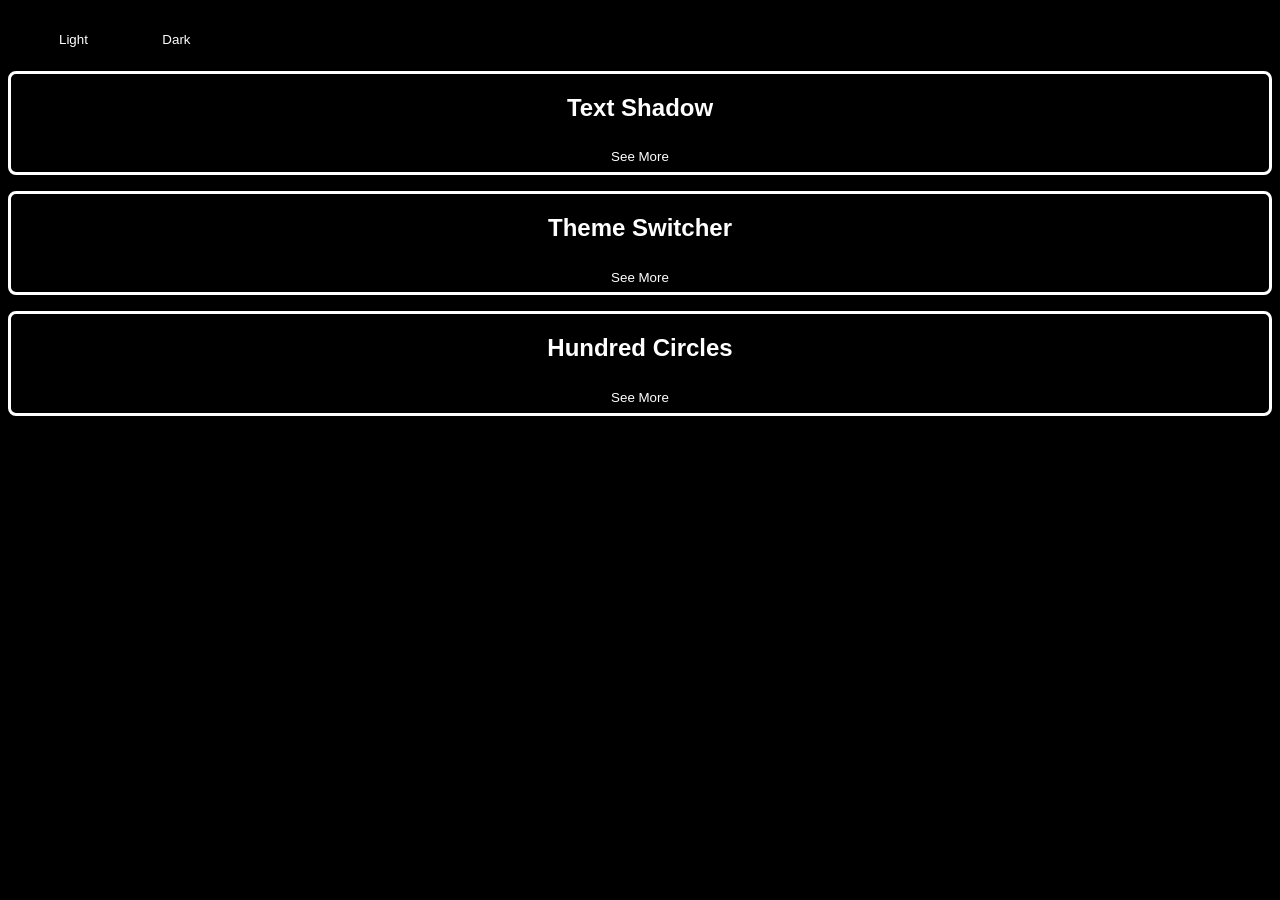
<file: index.html>
<!DOCTYPE html>
<html lang="en">
<head>
    <meta charset="UTF-8">
    <meta name="viewport" content="width=device-width, initial-scale=1.0">
    <link rel="stylesheet" href="style.css">
    <script src="script.js" defer></script>
    <title>Experiment Projects : HomePage</title>
</head>
<body>
    <header class="header">
        <button id="light_switch">Light</button>
        <button id="dark_switch">Dark</button>
    </header>
    <div class="redirect_wrapper">
        <div class="redirect_container">
            <h2>Text Shadow</h2>
            <button class="redirect_button" onclick="window.location.href='01_text_shadow/index.html'">See More</button>
        </div>

        <div class="redirect_container">
            <h2>Theme Switcher</h2>
            <button class="redirect_button" onclick="window.location.href='02_JS_theme_switcher/index.html'">See More</button>
        </div>

        <div class="redirect_container">
            <h2>Hundred Circles</h2>
            <button class="redirect_button" onclick="window.location.href='03_hundred_circles/index.html'">See More</button>
        </div>
    </div>
</body>
</html>
</file>
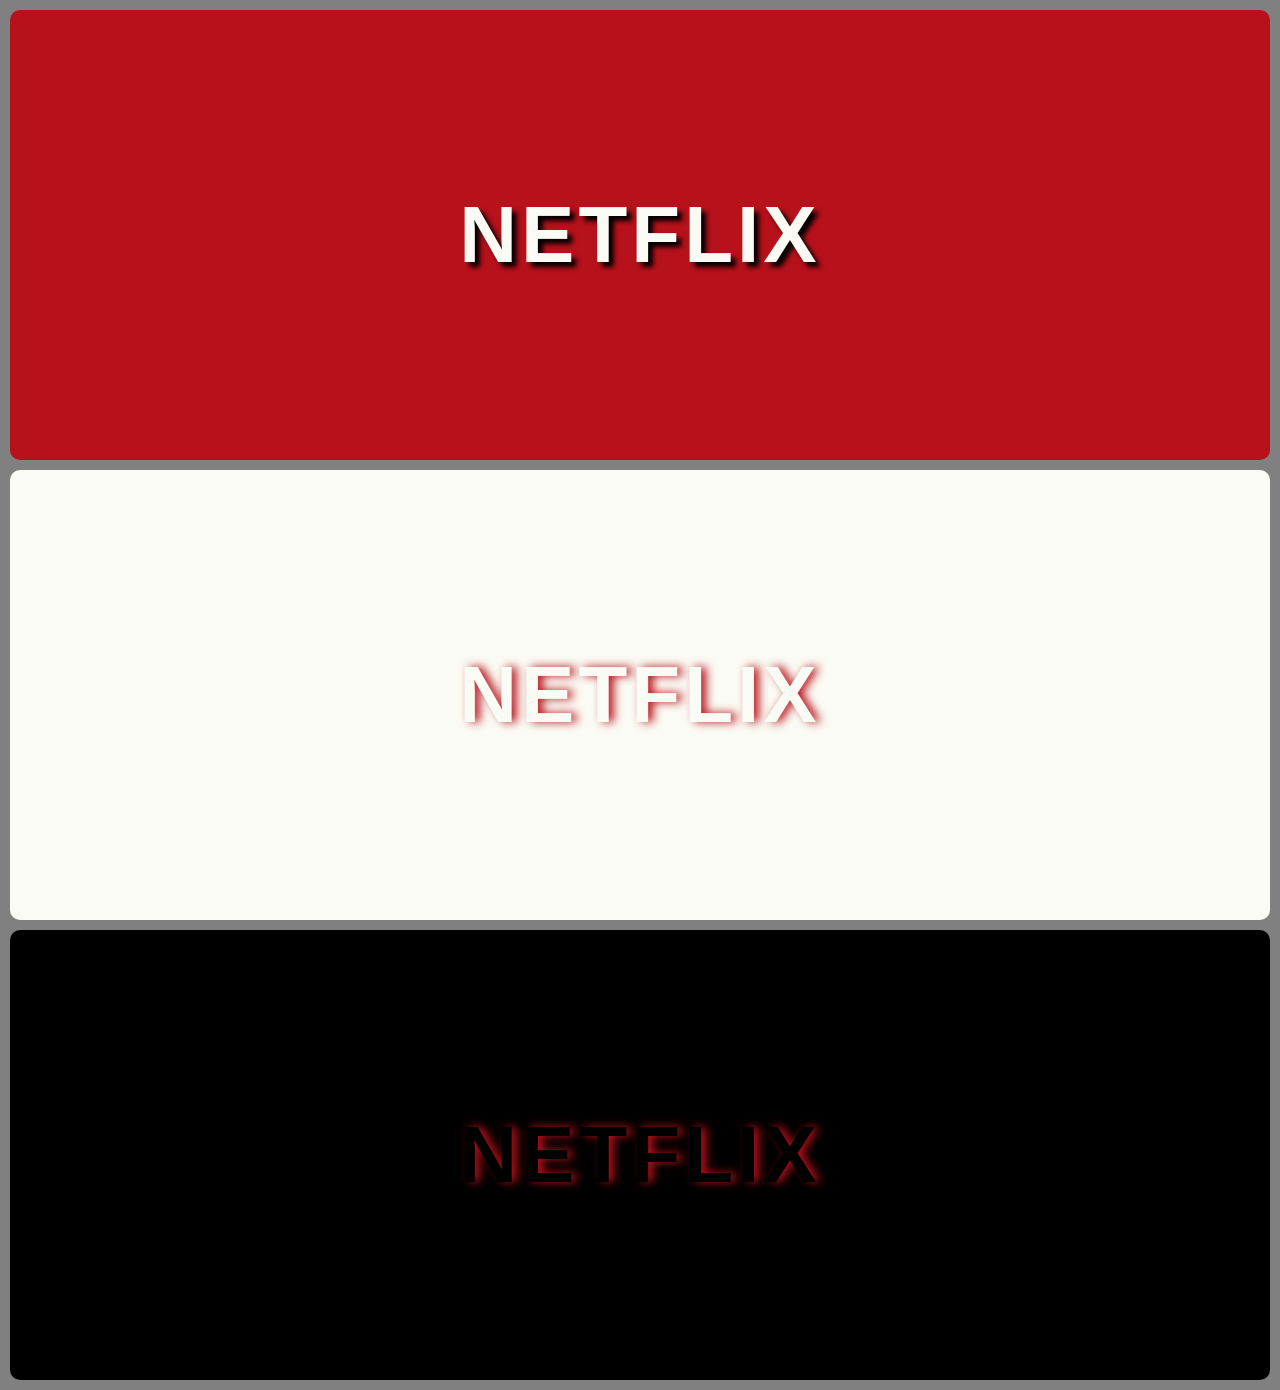
<file: 01_text_shadow/index.html>
<!DOCTYPE html>
<html lang="en">
<head>
    <meta charset="UTF-8">
    <meta name="viewport" content="width=device-width, initial-scale=1.0">
    <link rel="stylesheet" href="style.css">
    <title>Document</title>
</head>
<body>
    <div class="card normal_shadow">
        <h1 id="black_shadow">NETFLIX</h1>
    </div>
    <div class="card shadow_glow">
        <h1 id="glow_shadow">NETFLIX</h1>
    </div>
    <div class="card shadow_glow black_theme">
        <h1 id="glow_shadow">NETFLIX</h1>
    </div>
</body>
</html>
</file>
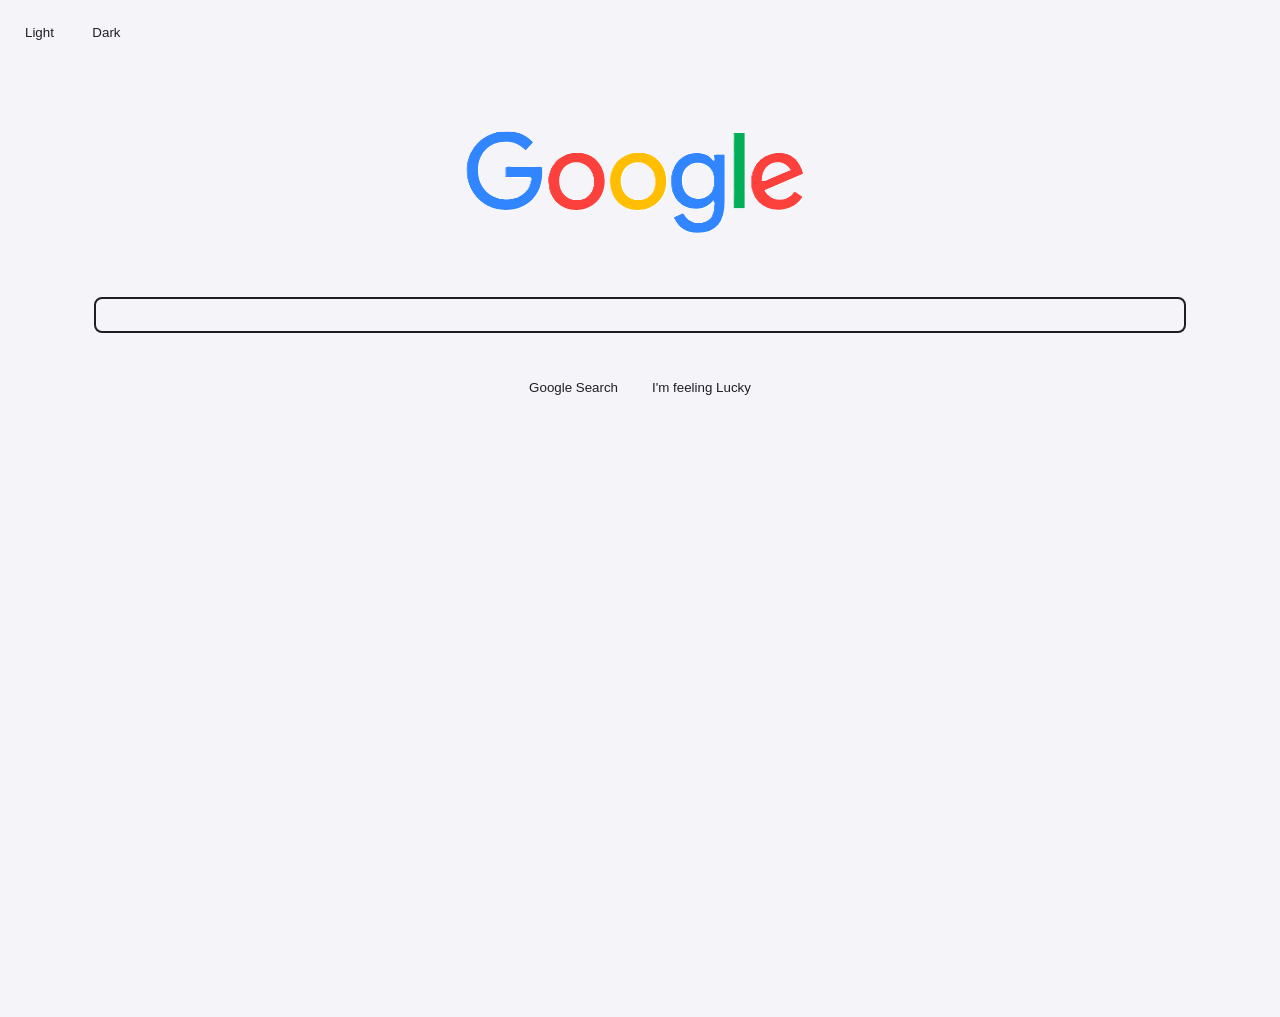
<file: 02_JS_theme_switcher/index.html>
<!DOCTYPE html>
<html lang="en">
<head>
    <meta charset="UTF-8">
    <meta name="viewport" content="width=device-width, initial-scale=1.0">
    <link rel="stylesheet" href="style.css">
    <script src="script.js" defer></script>
    <title>Document</title>
</head>
<body>
    <header class="header">
        <button id="light_mode" class="mode_switch">Light</button>
        <button id="dark_mode">Dark</button>
    </header>
    <div class="google_search_page">
        <img id="google_logo" src="google.png" alt="google logo image">
        <input type="text" id="search_query" name="search_query">
        <div class="search_buttons_wrapper">
            <button class="search_buttons">Google Search</button>
            <button class="search_buttons">I'm feeling Lucky</button>
        </div>
    </div>
</body>
</html>
</file>
<file: style.css>
:root{
    --light-main: #fff;
    --dark-main: #000;

    --background : var(--dark-main);
    --foreground : var(--light-main);
}

html,
body{
    font-family: Arial, Helvetica, sans-serif;
    color: var(--foreground);
    background-color: var(--background);
}

button{
    color: inherit;
    background-color: inherit;
    font-family: inherit;
    border: var(--background) solid;
    border-radius: 0.5rem;
    padding: 0.3rem 2rem;
}

button:hover{
    color: var(--background);
    background-color: var(--foreground);
}

.header{
    padding: 1rem;
    
}

.redirect_wrapper{
    display: flex;
    flex-direction: column;
    gap: 1rem;
}

.redirect_container{
    border: var(--foreground) solid;
    border-radius: 0.5rem;
    display: flex;
    flex-direction: column;
    justify-content: center;
    align-items: center;
}
</file>
<file: 01_text_shadow/style.css>
html,
body{
    margin: 0;
    background-color: gray;
}

.card{
    margin: 10px;
    border-radius: 10px;
    color: #fafbf4;
    font-family: sans-serif;
    letter-spacing: 4px;
    height: 50vh;
    display: flex;
    justify-content: center;
    align-items: center;
}

.normal_shadow{
    background-color: #b7111b;
}

.shadow_glow{
    background-color: #fafbf4;
}

#black_shadow{
    font-size: 80px;
    text-shadow: 5px 5px 5px black;
}

#glow_shadow{
    font-size: 80px;
    text-shadow: 5px 0px 10px #b7111b;
}

.black_theme{
    background-color: black;
    color: black;
    text-shadow: 0px 0px 50px #b7111b;
}
</file>
<file: 02_JS_theme_switcher/style.css>
:root{
    --light: #f4f4f9;
    --dark: #1e1e24;

    --background: var(--light);
    --text: var(--dark);
}

body{
    font-family: Arial, Helvetica, sans-serif;
    background-color: var(--background);
    color: var(--text);

    transition: background-color 0.3s ease, color 0.3s ease;
}

.google_search_page{
    margin: 10px;
    padding: 20px;
    min-height: 100vh;
    display: flex;
    flex-direction: column;
    align-items: center;
}

#google_logo{
    border-radius: 10px;
    margin-left: auto;
    margin-right: auto;
}

#search_query{
    width: 90%;
    height: 30px;
    border-radius: 8px;
    border: var(--text) solid 2px;
    margin: 30px;
    background-color: var(--background);
    
}

.search_buttons_wrapper{
    display: flex;
    justify-content: center;
}

button{
    margin: 10px;
    border: hidden;
    border-radius: 5px;
    padding: 7px;
    color: var(--text);
    background-color: var(--background);
}

button:hover{
    background-color: var(--text);
    color: var(--background);
}
</file>
